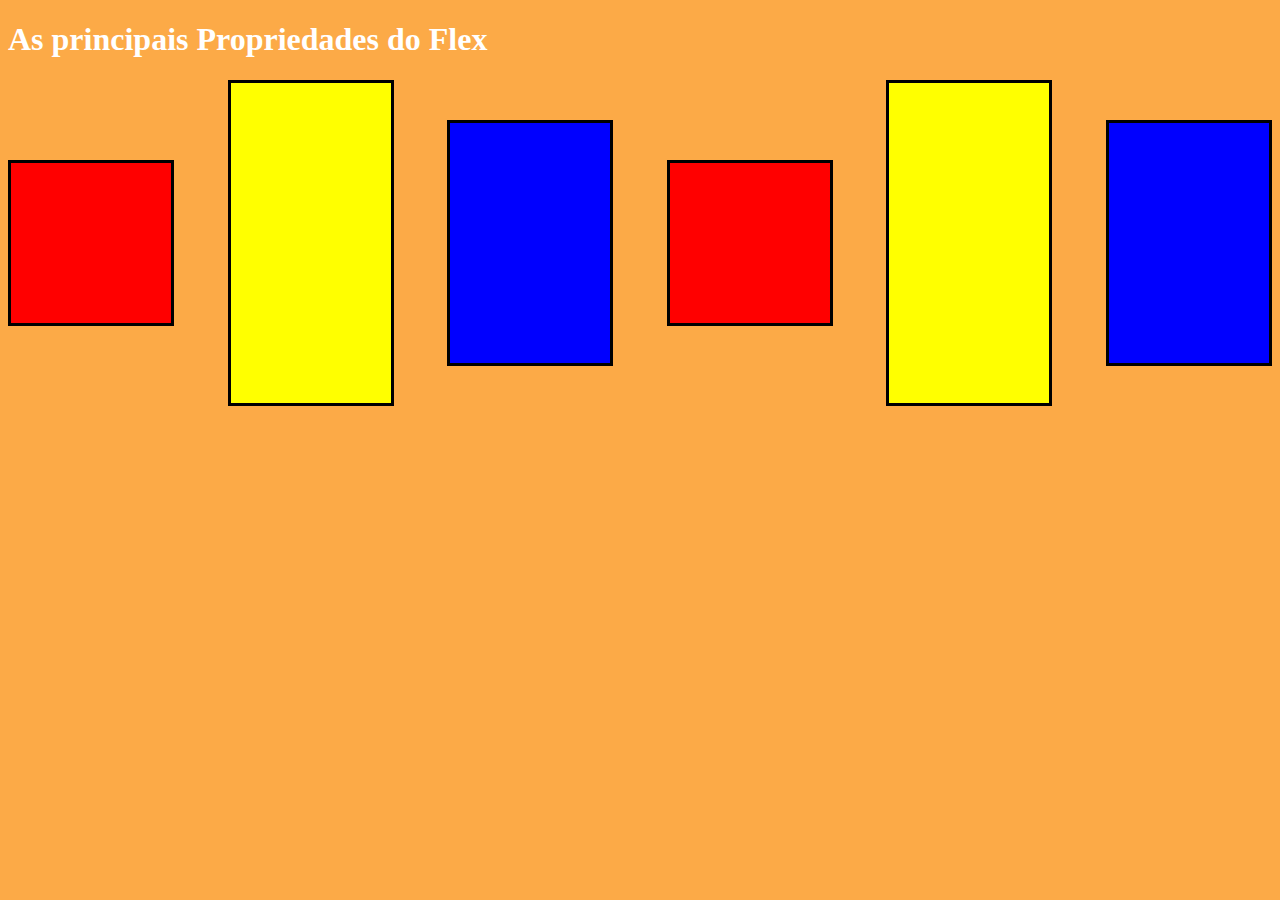
<file: 01-flexbox/index.html>
<!DOCTYPE html>
<html lang="pt-br">
<head>
    <meta charset="UTF-8">
    <meta name="viewport" content="width=device-width, initial-scale=1.0">
    <title>As principais Propriedades do Flex</title>
    <link rel="stylesheet" href="style.css">
</head>
<body>
    <main>
        <h1>As principais Propriedades do Flex</h1>

        <div class="flex-container">
            <div class="box red flex-item"></div>
            <div class="box yellow flex-item"></div>
            <div class="box blue flex-item"></div>
            <div class="box red flex-item" ></div>
            <div class="box yellow flex-item"></div>
            <div class="box blue flex-item"></div>
        </div>
    </main>
    
</body>
</html>
</file>
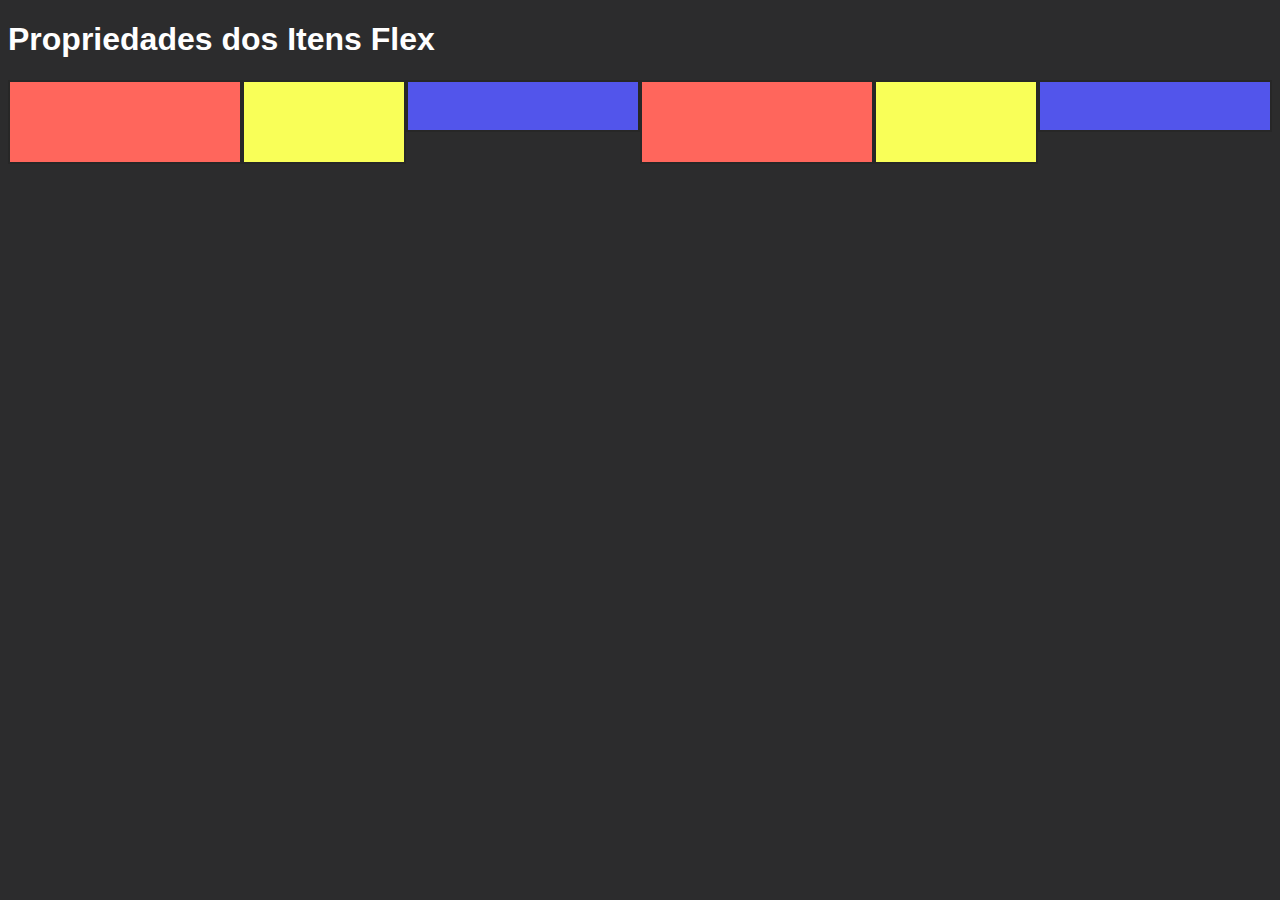
<file: 03-flex-items/index.html>
<!DOCTYPE html>
<html lang="en">

<head>
  <meta charset="UTF-8">
  <meta name="viewport" content="width=device-width, initial-scale=1.0">
  <title>Propriedades dos Itens Flex</title>
  <link rel="stylesheet" href="style.css">
</head>

<body>
  <main>
    <h1>Propriedades dos Itens Flex</h1>

    <div class="flex-container">
      <div class="box red flex-item"></div>
      <div class="box yellow flex-item"></div>
      <div class="box blue flex-item"></div>
      <div class="box red flex-item"></div>
      <div class="box yellow flex-item"></div>
      <div class="box blue flex-item"></div>
    </div>
  </main>
</body>

</html>
</file>
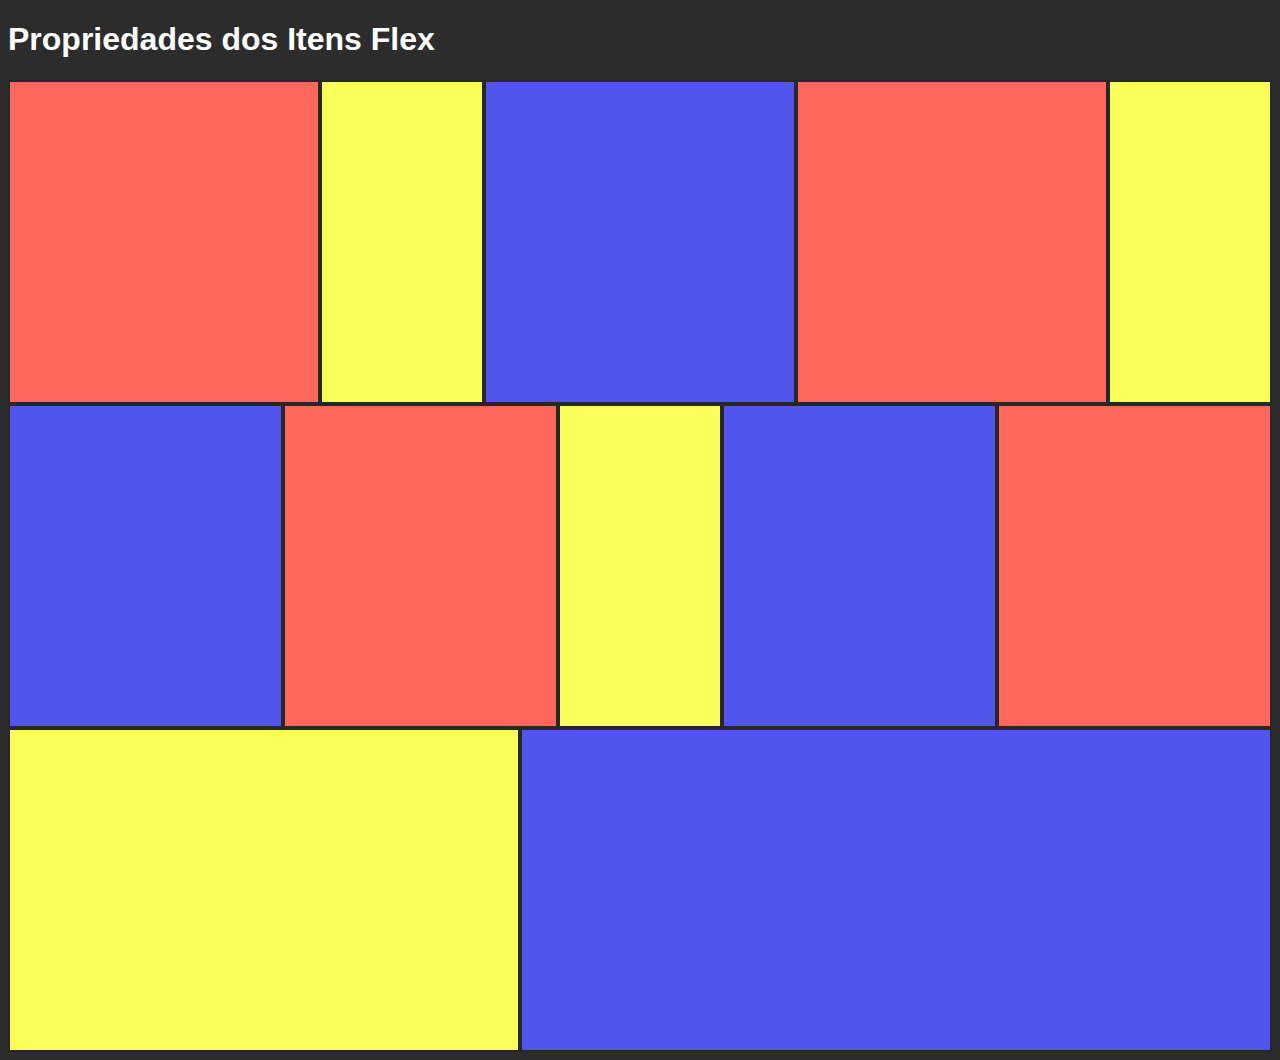
<file: 04-flex-wrap/index.html>
<!DOCTYPE html>
<html lang="en">

<head>
  <meta charset="UTF-8">
  <meta name="viewport" content="width=device-width, initial-scale=1.0">
  <title>Propriedades dos Itens Flex</title>
  <link rel="stylesheet" href="style.css">
</head>

<body>
  <main>
    <h1>Propriedades dos Itens Flex</h1>

    <div class="flex-container">
      <div class="box red flex-item"></div>
      <div class="box yellow flex-item"></div>
      <div class="box blue flex-item"></div>
      <div class="box red flex-item"></div>
      <div class="box yellow flex-item"></div>
      <div class="box blue flex-item"></div>
      <div class="box red flex-item"></div>
      <div class="box yellow flex-item"></div>
      <div class="box blue flex-item"></div>
      <div class="box red flex-item"></div>
      <div class="box yellow flex-item"></div>
      <div class="box blue flex-item"></div>
    </div>
  </main>
</body>

</html>
</file>
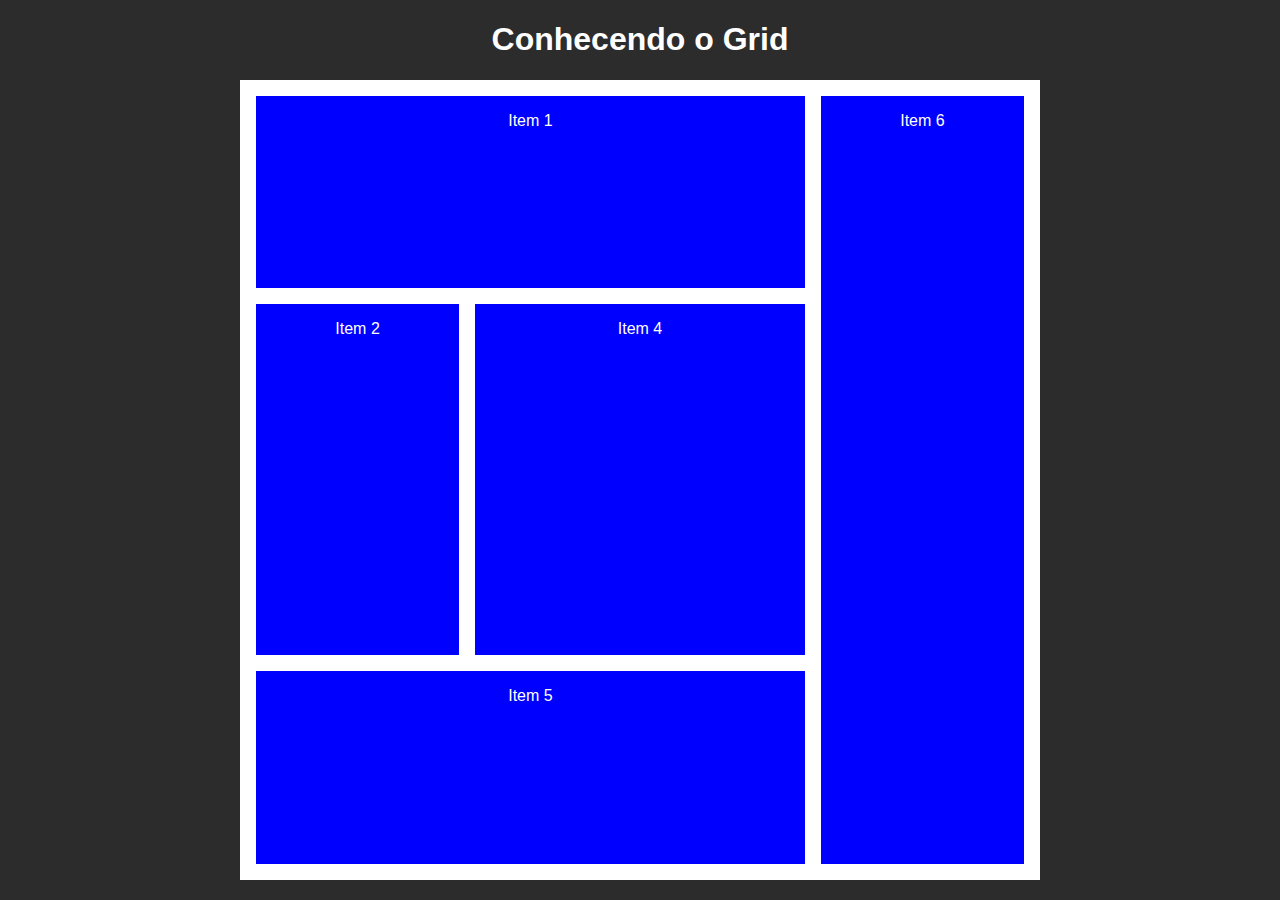
<file: 05-grid/index.html>
<!DOCTYPE html>
<html lang="en">

<head>
  <meta charset="UTF-8">
  <meta name="viewport" content="width=device-width, initial-scale=1.0">
  <title>Conhecendo o Grid</title>
  <link rel="stylesheet" href="style.css">
</head>

<body>
  <h1>Conhecendo o Grid</h1>

  <div class="grid-container">
    <div class="item item1">Item 1</div>
    <div class="item item2">Item 2</div>
    <div class="item item3">Item 3</div>
    <div class="item item4">Item 4</div>
    <div class="item item5">Item 5</div>
    <div class="item item6">Item 6</div>
  </div>
</body>

</html>
</file>
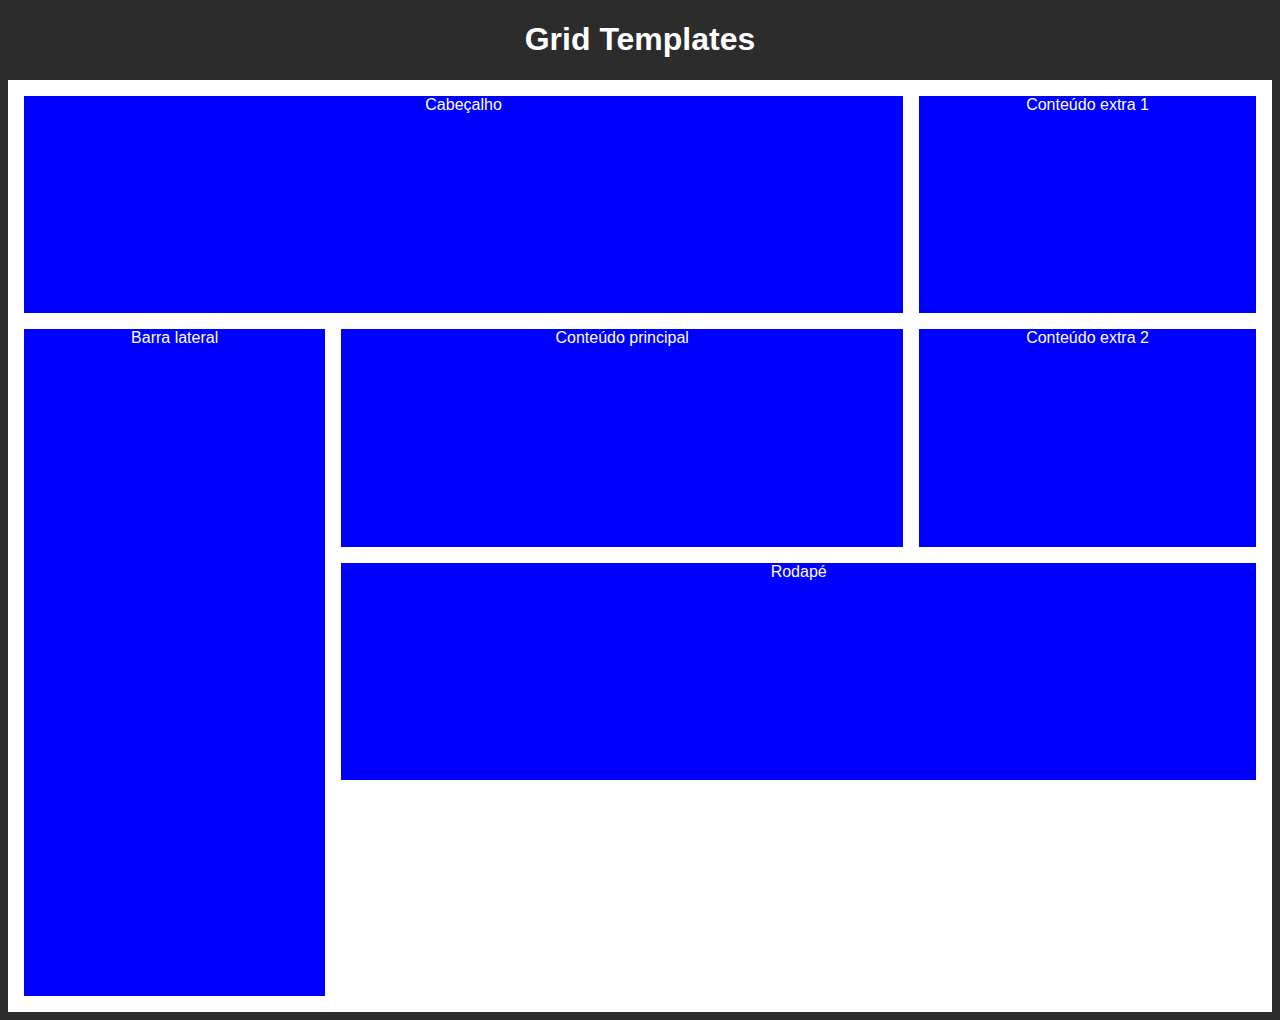
<file: 06-grid-templete/index.html>
<!DOCTYPE html>
<html lang="pt-br">

<head>
  <meta charset="UTF-8">
  <meta name="viewport" content="width=device-width, initial-scale=1.0">
  <title>Grid Templates</title>
  <link rel="stylesheet" href="style.css">
</head>

<body>
  <h1>Grid Templates</h1>

  <div class="grid-container">
    <div class="grid-item header">Cabeçalho</div>
    <div class="grid-item sidebar">Barra lateral</div>
    <div class="grid-item main">Conteúdo principal</div>
    <div class="grid-item extra">Conteúdo extra 1</div>
    <div class="grid-item extra">Conteúdo extra 2</div>
    <div class="grid-item footer">Rodapé</div>
  </div>


  
</body>

</html>
</file>
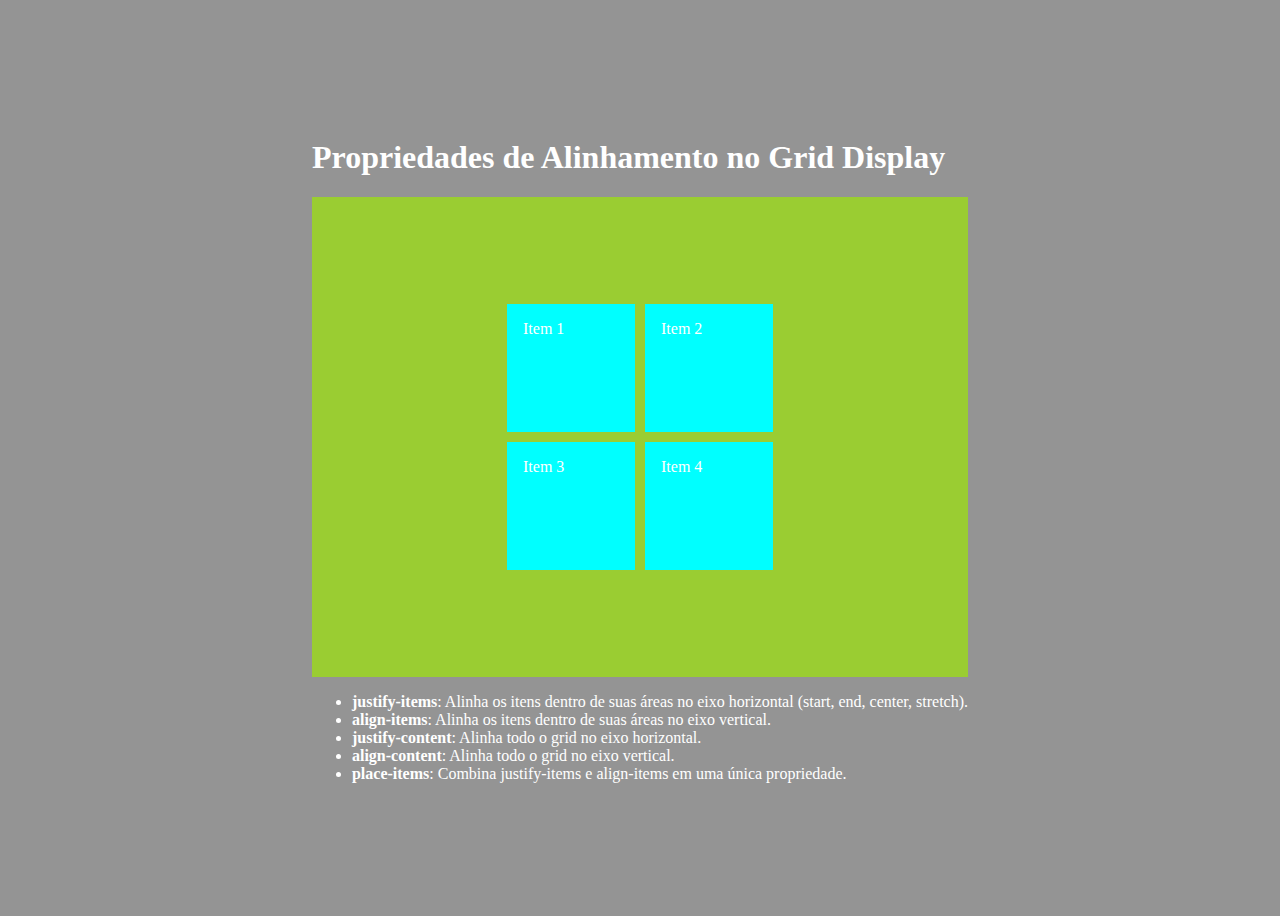
<file: 07-alinhamento-no-grid/index.html>
<!DOCTYPE html>
<html lang="pt-br">

<head>
  <meta charset="UTF-8">
  <meta name="viewport" content="width=device-width, initial-scale=1.0">
  <title>Alinhamneto no Grid</title>
  <link rel="stylesheet" href="style.css">
</head>

<body>
  <h1>Propriedades de Alinhamento no Grid Display</h1>

  <section class="grid-container">
    <div class="grid-item">Item 1</div>
    <div class="grid-item">Item 2</div>
    <div class="grid-item">Item 3</div>
    <div class="grid-item">Item 4</div>
  </section>

  <section>
    <ul>
      <li><strong>justify-items</strong>: Alinha os itens dentro de suas áreas no eixo horizontal (start, end, center,
        stretch).</li>
      <li><strong>align-items</strong>: Alinha os itens dentro de suas áreas no eixo vertical.</li>
      <li><strong>justify-content</strong>: Alinha todo o grid no eixo horizontal.</li>
      <li><strong>align-content</strong>: Alinha todo o grid no eixo vertical.</li>
      <li><strong>place-items</strong>: Combina justify-items e align-items em uma única propriedade.</li>
    </ul>
  </section>
</body>

</html>
</file>
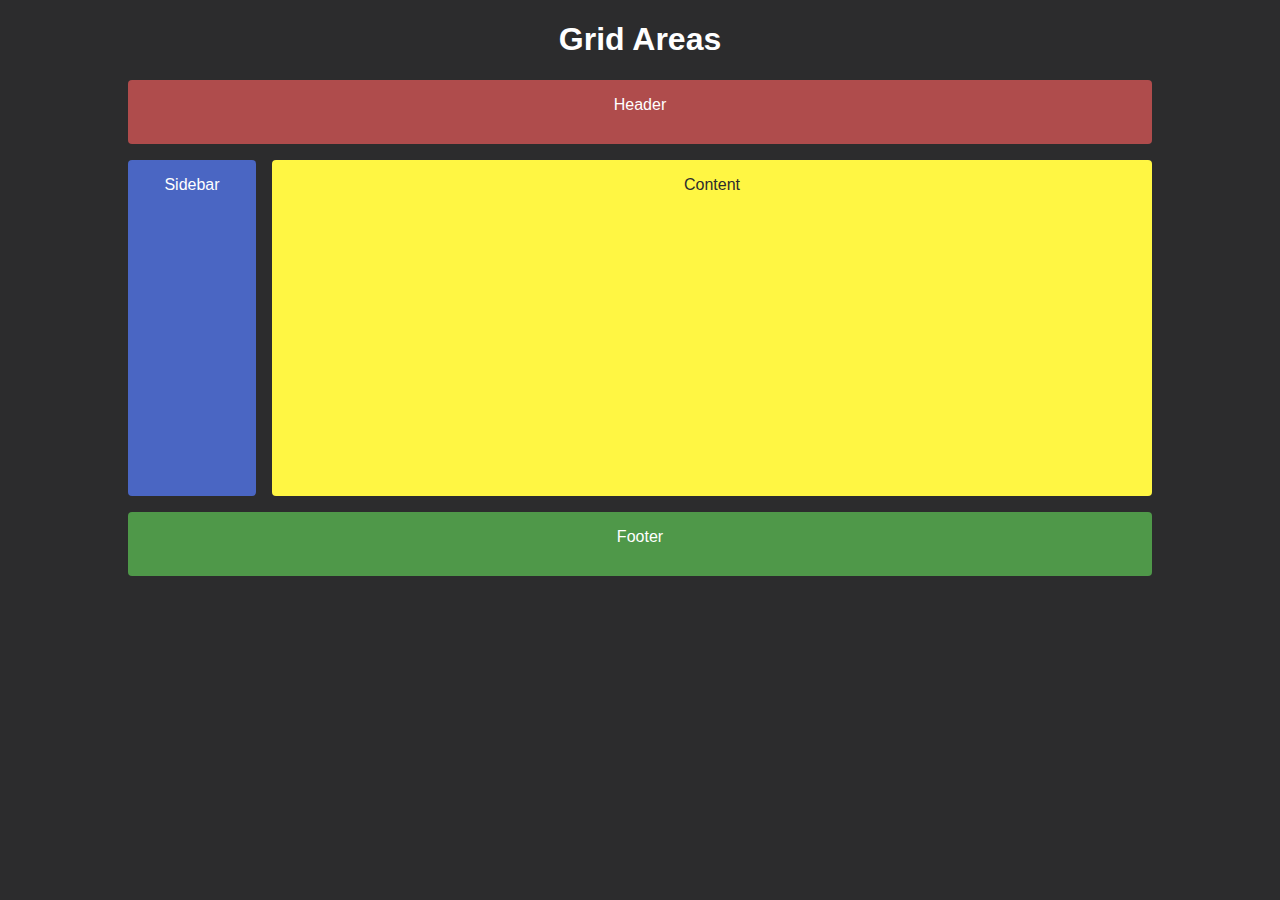
<file: 08-grid-areas/index.html>
<!DOCTYPE html>
<html lang="pt-br">

<head>
  <meta charset="UTF-8">
  <meta name="viewport" content="width=device-width, initial-scale=1.0">
  <title>Grid Areas</title>
  <link rel="stylesheet" href="style.css">
</head>

<body>
  <h1>Grid Areas</h1>

  <section class="grid-container">
    <div class="item header">Header</div>
    <div class="item sidebar">Sidebar</div>
    <div class="item content">Content</div>
    <div class="item footer">Footer</div>
  </section>
</body>

</html>
</file>
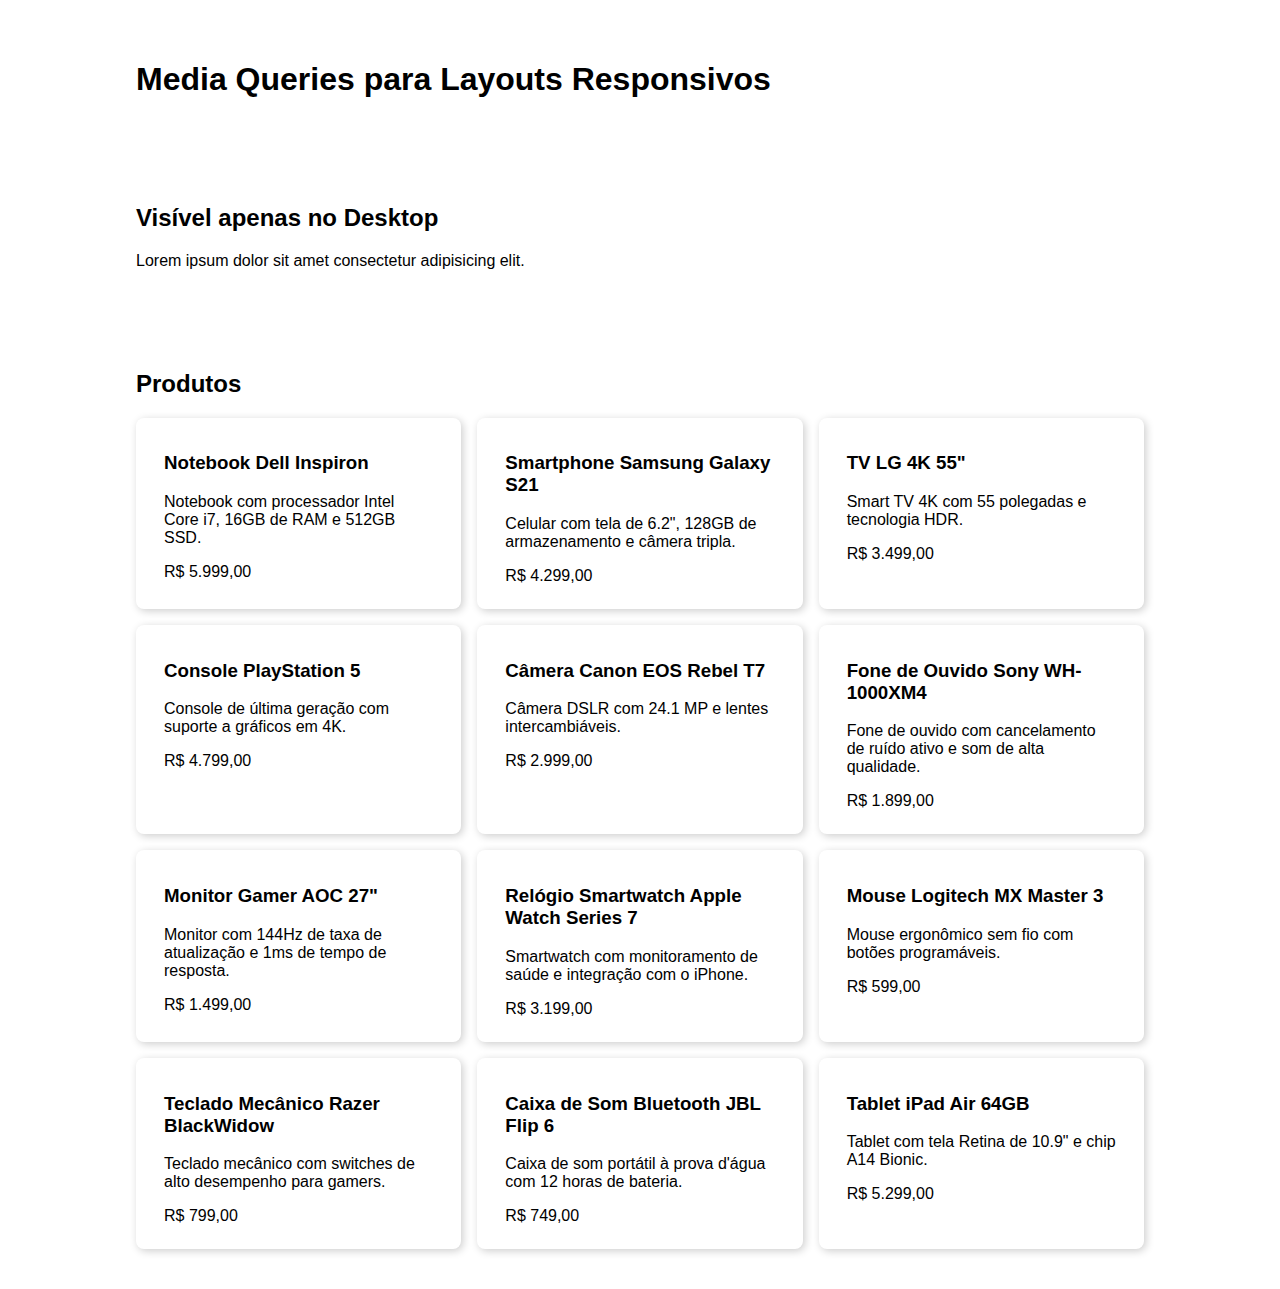
<file: 09-media-queries/index.html>
<!DOCTYPE html>
<html lang="en">

<head>
  <meta charset="UTF-8">
  <meta name="viewport" content="width=device-width, initial-scale=1.0">
  <title>Media Queries para Layouts Responsivos</title>
  <link rel="stylesheet" href="style.css">
</head>

<body>
  <header>
    <h1>Media Queries para Layouts Responsivos</h1>
  </header>

  <section class="desktop-only">
    <h2>Visível apenas no Desktop</h2>
    <p>Lorem ipsum dolor sit amet consectetur adipisicing elit.</p>
  </section>

  <section class="mobile-only">
    <h2>Visível apenas no Mobile</h2>
    <p>Tenetur beatae amet deleniti odio illo molestiae magnam alias ducimus fugiat!</p>
  </section>

  <section>
    <h2>Produtos</h2>

    <div class="products">

      <div class="product">
        <h3>Notebook Dell Inspiron</h3>
        <p>Notebook com processador Intel Core i7, 16GB de RAM e 512GB SSD.</p>
        <div>R$ 5.999,00</div>
      </div>

      <div class="product">
        <h3>Smartphone Samsung Galaxy S21</h3>
        <p>Celular com tela de 6.2", 128GB de armazenamento e câmera tripla.</p>
        <div>R$ 4.299,00</div>
      </div>

      <div class="product">
        <h3>TV LG 4K 55"</h3>
        <p>Smart TV 4K com 55 polegadas e tecnologia HDR.</p>
        <div>R$ 3.499,00</div>
      </div>

      <div class="product">
        <h3>Console PlayStation 5</h3>
        <p>Console de última geração com suporte a gráficos em 4K.</p>
        <div>R$ 4.799,00</div>
      </div>

      <div class="product">
        <h3>Câmera Canon EOS Rebel T7</h3>
        <p>Câmera DSLR com 24.1 MP e lentes intercambiáveis.</p>
        <div>R$ 2.999,00</div>
      </div>

      <div class="product">
        <h3>Fone de Ouvido Sony WH-1000XM4</h3>
        <p>Fone de ouvido com cancelamento de ruído ativo e som de alta qualidade.</p>
        <div>R$ 1.899,00</div>
      </div>

      <div class="product">
        <h3>Monitor Gamer AOC 27"</h3>
        <p>Monitor com 144Hz de taxa de atualização e 1ms de tempo de resposta.</p>
        <div>R$ 1.499,00</div>
      </div>

      <div class="product">
        <h3>Relógio Smartwatch Apple Watch Series 7</h3>
        <p>Smartwatch com monitoramento de saúde e integração com o iPhone.</p>
        <div>R$ 3.199,00</div>
      </div>

      <div class="product">
        <h3>Mouse Logitech MX Master 3</h3>
        <p>Mouse ergonômico sem fio com botões programáveis.</p>
        <div>R$ 599,00</div>
      </div>

      <div class="product">
        <h3>Teclado Mecânico Razer BlackWidow</h3>
        <p>Teclado mecânico com switches de alto desempenho para gamers.</p>
        <div>R$ 799,00</div>
      </div>

      <div class="product">
        <h3>Caixa de Som Bluetooth JBL Flip 6</h3>
        <p>Caixa de som portátil à prova d'água com 12 horas de bateria.</p>
        <div>R$ 749,00</div>
      </div>
   
      <div class="product">
        <h3>Tablet iPad Air 64GB</h3>
        <p>Tablet com tela Retina de 10.9" e chip A14 Bionic.</p>
        <div>R$ 5.299,00</div>
      </div>

    </div>
  </section>

</body>

</html>
</file>
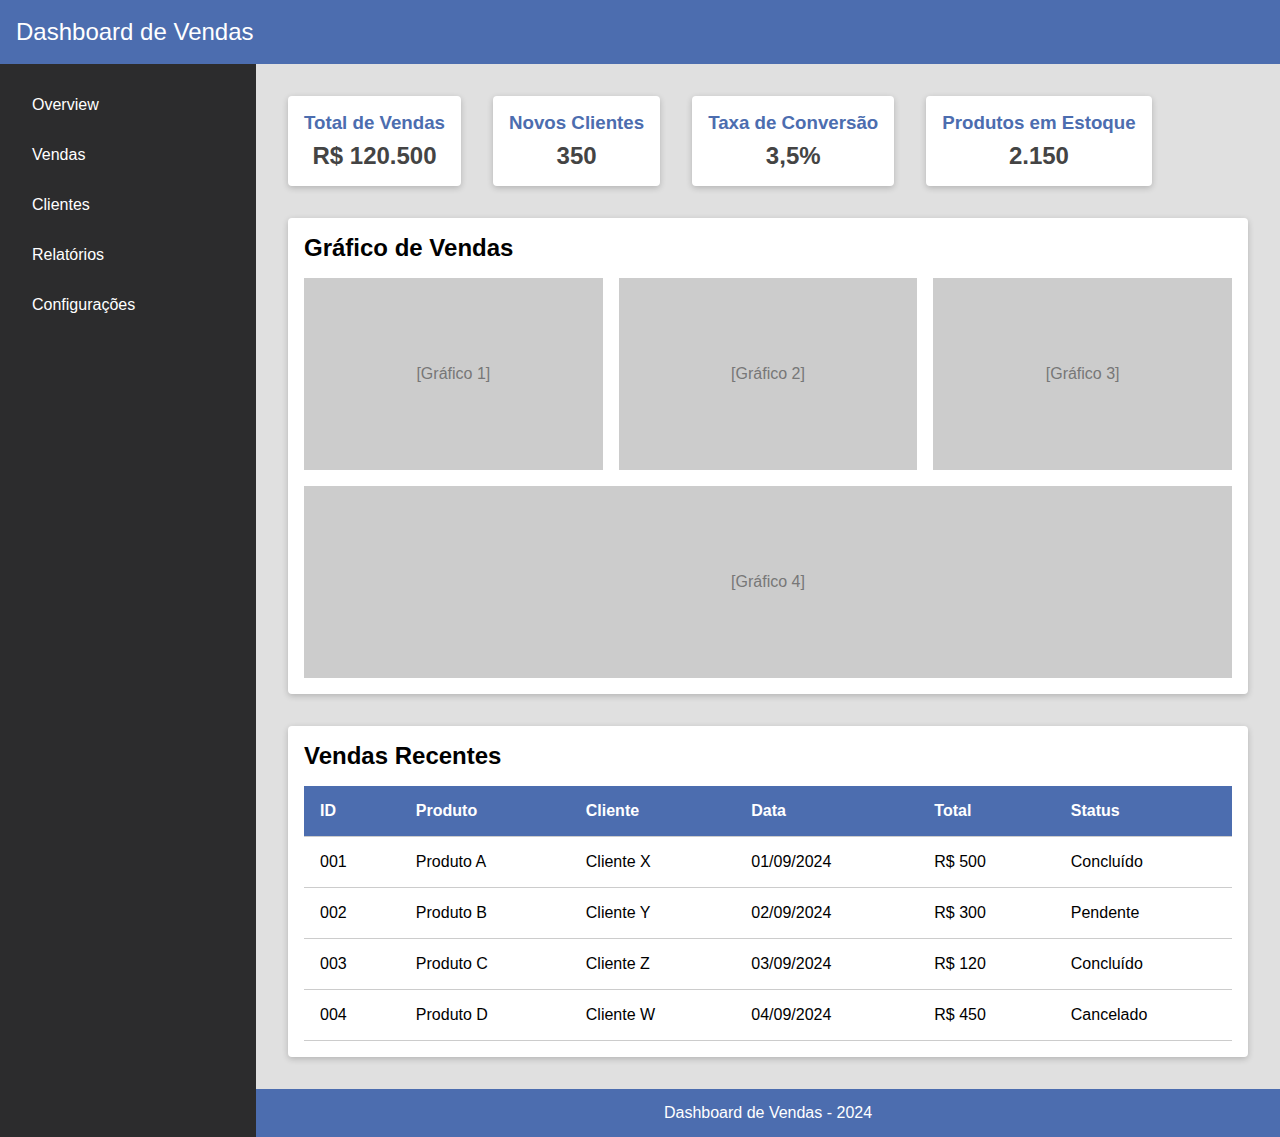
<file: ex04/index.html>
<!DOCTYPE html>
<html lang="pt-BR">
<head>
  <meta charset="UTF-8">
  <meta name="viewport" content="width=device-width, initial-scale=1.0">
  <title>Dashboard</title>
  <link rel="stylesheet" href="style.css">
</head>

<body>

  <header>
    Dashboard de Vendas
  </header>

  <nav class="sidebar">
    <ul>
      <li><a href="#">Overview</a></li>
      <li><a href="#">Vendas</a></li>
      <li><a href="#">Clientes</a></li>
      <li><a href="#">Relatórios</a></li>
      <li><a href="#">Configurações</a></li>
    </ul>
  </nav>

  <main class="content">
    <section class="stats-section">
      <div class="card">
        <h3>Total de Vendas</h3>
        <p>R$ 120.500</p>
      </div>
      <div class="card">
        <h3>Novos Clientes</h3>
        <p>350</p>
      </div>
      <div class="card">
        <h3>Taxa de Conversão</h3>
        <p>3,5%</p>
      </div>
      <div class="card">
        <h3>Produtos em Estoque</h3>
        <p>2.150</p>
      </div>
    </section>

    <section class="chart-section">
      <h2>Gráfico de Vendas</h2>
      <div class="charts">
        <div id="chart1" class="chart-placeholder">[Gráfico 1]</div>
        <div id="chart2" class="chart-placeholder">[Gráfico 2]</div>
        <div id="chart3" class="chart-placeholder">[Gráfico 3]</div>
        <div id="chart4" class="chart-placeholder">[Gráfico 4]</div>
      </div>
    </section>

    <section class="table-section">
      <h2>Vendas Recentes</h2>
      <table>
        <thead>
          <tr>
            <th>ID</th>
            <th>Produto</th>
            <th>Cliente</th>
            <th>Data</th>
            <th>Total</th>
            <th>Status</th>
          </tr>
        </thead>
        <tbody>
          <tr>
            <td>001</td>
            <td>Produto A</td>
            <td>Cliente X</td>
            <td>01/09/2024</td>
            <td>R$ 500</td>
            <td>Concluído</td>
          </tr>
          <tr>
            <td>002</td>
            <td>Produto B</td>
            <td>Cliente Y</td>
            <td>02/09/2024</td>
            <td>R$ 300</td>
            <td>Pendente</td>
          </tr>
          <tr>
            <td>003</td>
            <td>Produto C</td>
            <td>Cliente Z</td>
            <td>03/09/2024</td>
            <td>R$ 120</td>
            <td>Concluído</td>
          </tr>
          <tr>
            <td>004</td>
            <td>Produto D</td>
            <td>Cliente W</td>
            <td>04/09/2024</td>
            <td>R$ 450</td>
            <td>Cancelado</td>
          </tr>
        </tbody>
      </table>
    </section>
  </main>

  <footer>
    <p>Dashboard de Vendas - 2024</p>
  </footer>

</body>

</html>
</file>
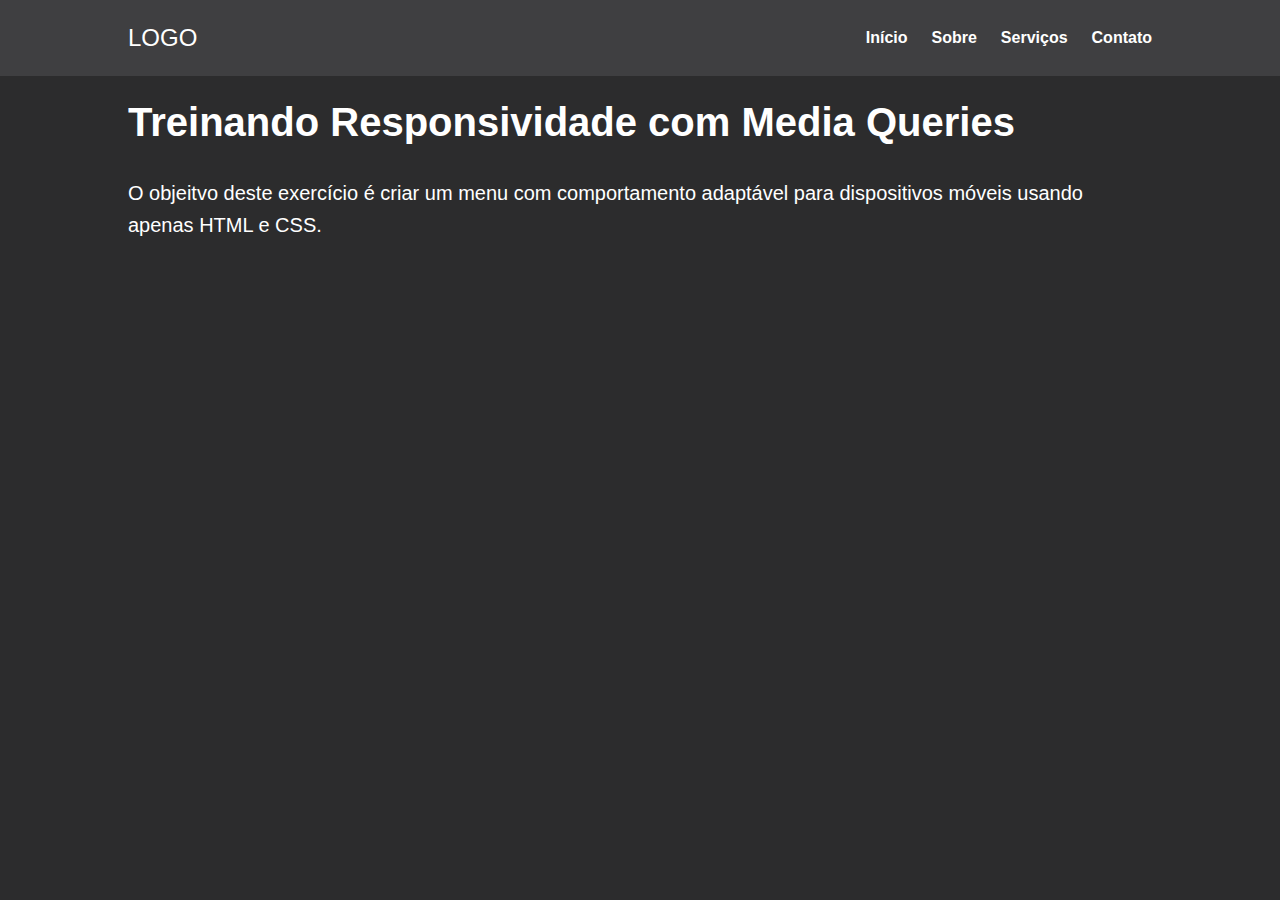
<file: ex05/index.html>
<!DOCTYPE html>
<html lang="pt-BR">

<head>
  <meta charset="UTF-8">
  <meta name="viewport" content="width=device-width, initial-scale=1.0">
  <title>Menu Responsivo</title>
  <link rel="stylesheet" href="style.css">
</head>

<body>
  <header>
    <nav class="navbar">
      <div class="logo">LOGO</div>
      <ul class="menu">
        <li><a href="#">Início</a></li>
        <li><a href="#">Sobre</a></li>
        <li><a href="#">Serviços</a></li>
        <li><a href="#">Contato</a></li>
      </ul>
    </nav>
  </header>

  <main>
    <section>
      <h1>Treinando Responsividade com Media Queries</h1>
      <p>
        O objeitvo deste exercício é criar um menu com comportamento adaptável para dispositivos
        móveis usando apenas HTML e CSS.
      </p>
    </section>
  </main>
</body>

</html>
</file>
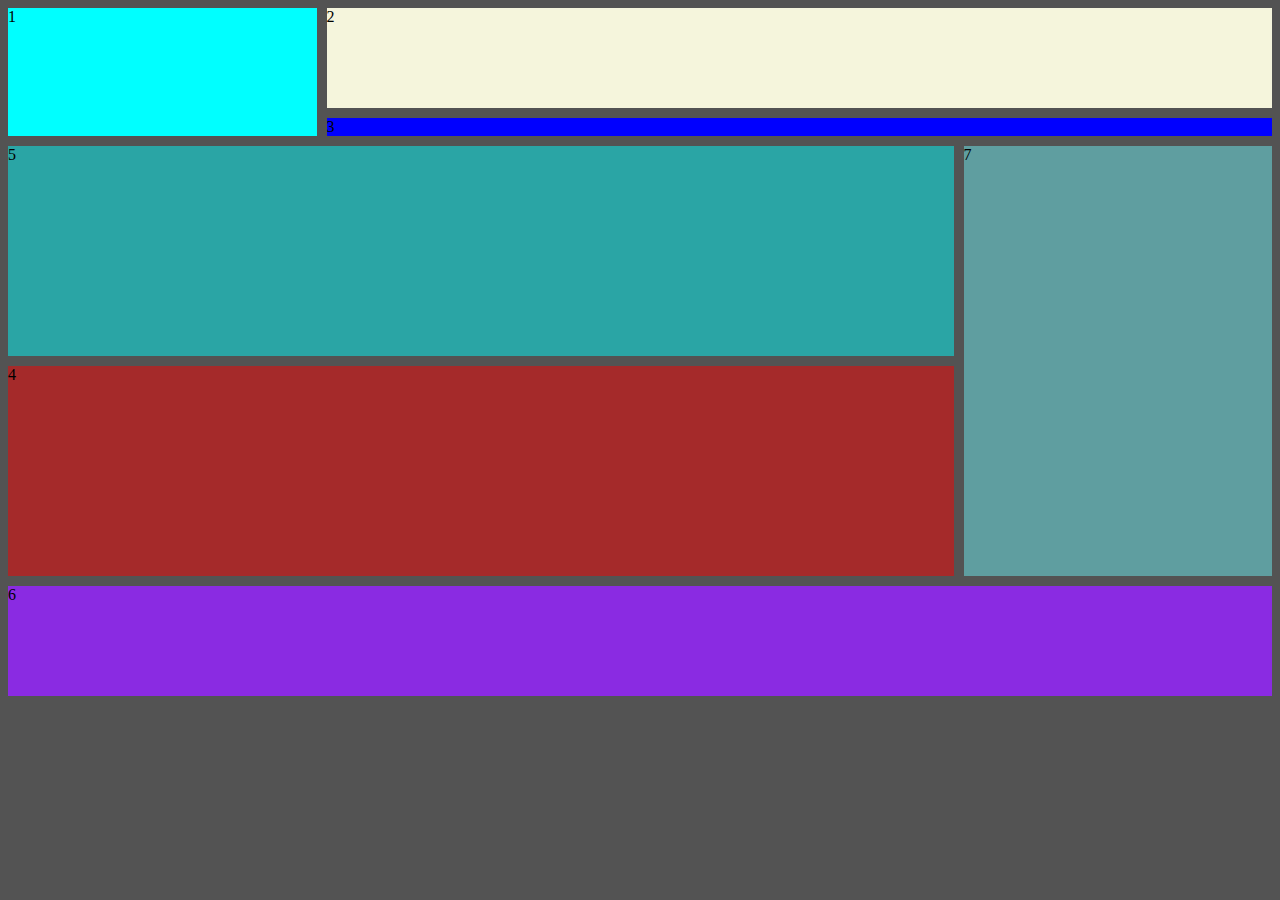
<file: testes/index.html>
<!DOCTYPE html>
<html lang="pt-br">
<head>
    <meta charset="UTF-8">
    <meta name="viewport" content="width=device-width, initial-scale=1.0">
    <title>teste</title>
    <link rel="stylesheet" href="style.css">
</head>
<body>
    <div class="pai">
        <div class="filhos1">1</div>
        <div class="filhos2">2</div>
        <div class="filhos3">3</div>
        <div class="filhos4">4</div>
        <div class="filhos5">5</div>
        <div class="filhos6">6</div>
        <div class="filhos7">7</div>
    </div>
</body>
</html>
</file>
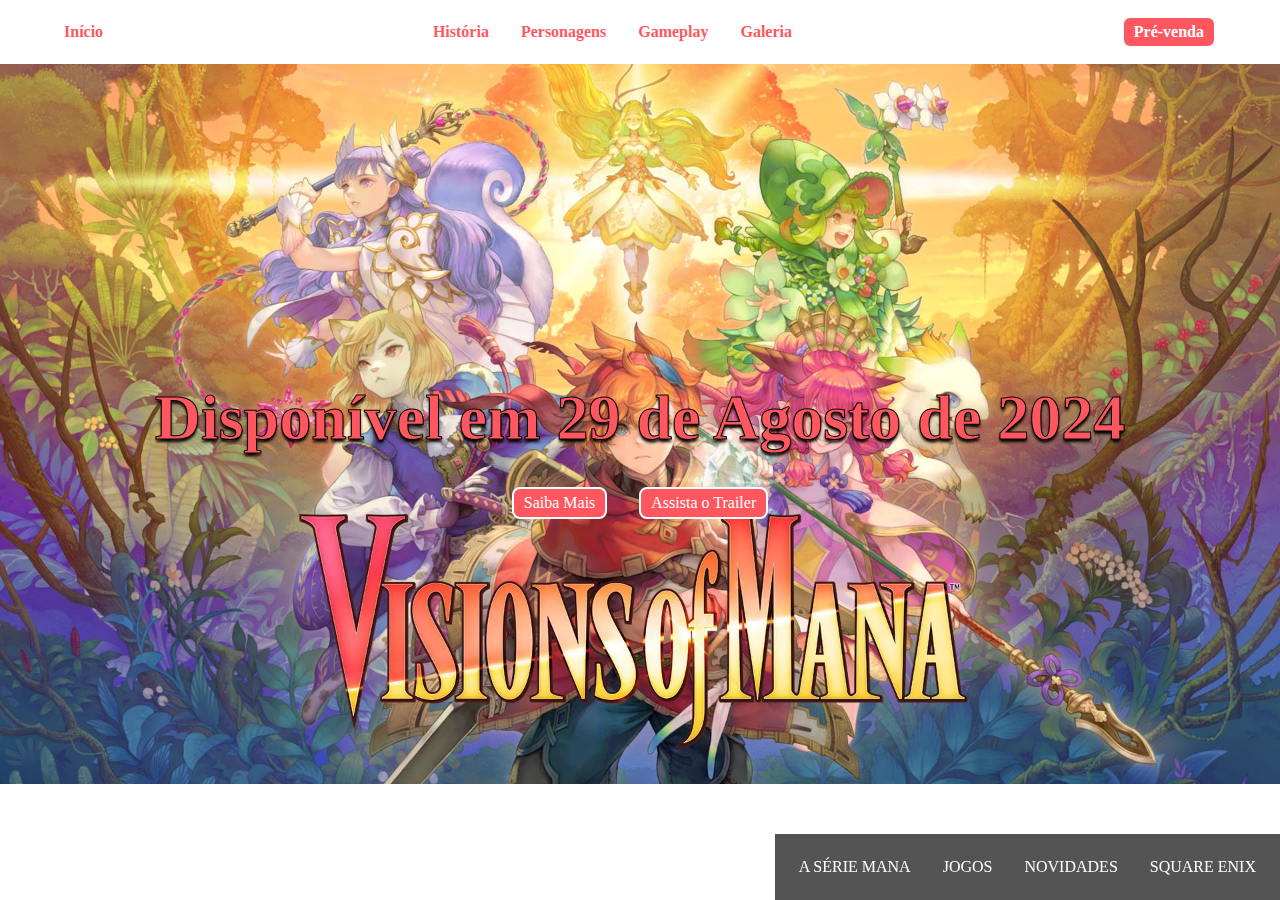
<file: ex01/ex01.html>
<!DOCTYPE html>
<html lang="pt-br">
<head>
  <meta charset="UTF-8">
  <meta name="viewport" content="width=device-width, initial-scale=1.0">
  <title>Visions of Mana</title>
  <link rel="stylesheet" href="ex01.css">
</head>

<body>
  <header>
    <a href="#">Início</a>

    <nav>
      <a href="#">História</a>
      <a href="#">Personagens</a>
      <a href="#">Gameplay</a>
      <a href="#">Galeria</a>
    </nav>
    
    <div class="call-to-action">
      <a href="#">Pré-venda</a>
    </div>
  </header>

  <main>
    <h2>Disponível em 29 de Agosto de 2024</h2>
    <div class="call-to-action">
      <a href="#">Saiba Mais</a>
      <a href="https://www.youtube.com/watch?v=9biJipMQ-9Y" target="_blank">Assista o Trailer</a>
    </div>
  </main>

  <img class="bg-img" src="imagens/image.png" alt="imagem de fundo">


  <footer>
    <nav>
      <a href="#">Square Enix</a>
      <a href="#">Novidades</a>
      <a href="#">Jogos</a>
      <a href="#">A Série Mana</a>
    </nav>
  </footer>
</body>

</html>
</file>
<file: 01-flexbox/style.css>
body{
    background-color: rgb(252, 170, 71);
    color: white;

}

.flex-container{
    display: flex;
    justify-content: space-between;
    align-items: center;


}
.box{
 background-color: blue;
 border: 3px solid black;
 height: 10rem;
 width: 10rem;
}

.box.red{
 background-color: red;

}

.box.yellow{
    background-color: yellow;
    height: 20rem;


}

.box.blue{
    background-color:blue;
    height: 15rem;
}
</file>
<file: 03-flex-items/style.css>
body {
  background-color: #2c2c2d;
  color: #fff;
  font-family: sans-serif;
}

.flex-container {
  display: flex;

  /* as propriedades são baseadas na direção, ao mudar a direção o comportamento também muda */
  /* flex-direction: column; */
  /* height: 32rem; */
}

.flex-item {
  width: 10rem;
  /* flex-grow flex-shrink flex-basis */
}

.box.red {
    flex-grow: 1; /* qualquer valor aqui faz com que a caixa cresça o máximo da tela que puder*/

    flex-shrink: 0; /* define um tamanho que nao encolhe que nao diminui, o normal é 1*/


    flex-basis: 1; /* defineum tamanho basico na caixa*/

    flex: 1 0 1; /* podemos usar apenas o attchament de flex. o primeiro é o glow, segundo é sherink e tercerio é o basis*/

    /* crescimento, encolhimento e tamanho base*/
}

.box.yellow {
  flex-grow: 0; /* valor padrão */
  flex-shrink: 1; /* valor padrão */
}

.box.blue {
  flex: 1 0 10rem;
}

/* Estilos auxiliares */

.box {
  background-color: #4547c7;
  border: 2px solid #272727;
}

.box.red {
  background-color: #ff665c;
}

.box.yellow {
  background-color: #f9ff58;
  height: 5rem;
}

.box.blue {
  background-color: #5255eb;
  height: 3rem;
}
</file>
<file: 04-flex-wrap/style.css>
body {
  background-color: #2c2c2d;
  color: #fff;
  font-family: sans-serif;
}

.flex-container {
  display: flex;
  flex-wrap: wrap;
}

.flex-item {
  flex-grow: 1;
  flex-shrink: 1;
  flex-basis: 15rem;
}

.box.yellow {
    flex: 1 0;

}



/* Estilos auxiliares */

.box {
  background-color: #4547c7;
  border: 2px solid #272727;
  min-height: 10rem;
  min-width: 10rem;
}

.box.red {
  background-color: #ff665c;
}

.box.yellow {
  background-color: #f9ff58;
  height: 20rem;
}

.box.blue {
  background-color: #5255eb;
  height: 20rem;
}
</file>
<file: 05-grid/style.css>
body {
  background-color: #2c2c2d;
  color: #fff;
  font-family: sans-serif;
  text-align: center;
}

.grid-container {
  background-color: #fff;
  height: 48rem;
  width: 48rem;
  margin: 0 auto;
  padding: 1rem;

  /* ativa o grid display */
  display: grid;
  gap: 1rem;
}


.item{
    background-color: blue;
    padding: 1rem;
}

.item1{
    grid-column: 1 / 4;
    grid-row: 1 ;
}
.item2{
    grid-column: 1;
    grid-row: 2 / 4;

}

.item3{
    grid-column: 2 / 4;
    grid-row: 2;
}

.item4{
    grid-column: 2 / 4;
    grid-row: 2 / 4;
}

.item5{
    grid-column: 1 / 4;
    grid-row: 4 ;
}

.item6{
    grid-column: 4;
    grid-row: 1 / 5;
}
</file>
<file: 06-grid-templete/style.css>
body {
  background-color: #2c2c2d;
  color: #fff;
  font-family: sans-serif;
  text-align: center;
}

 .grid-container{
    background-color: white;
    min-height: 100vh; 
    padding: 1rem;
    display: grid;
    gap: 1rem;
    

 }

 .grid-item{
    background-color: blue;
 }


 .header{
    grid-column: 1 / 4;
    grid-row: 1;

 }


 .sidebar{
    grid-column: 1;
    grid-row: 2 / 5
 }

 .main{
    grid-column: 2 / 4;
    grid-row: 2;
 }

 .footer{
    grid-column: span 3;
    grid-row: 3;
 }
</file>
<file: 07-alinhamento-no-grid/style.css>
body{
    background-color: rgb(148, 148, 148);
    color: white;
    display: grid;
    place-content: center;/* Ele substitui os dois de baixo*/
    justify-content: center;
    align-content: center;
    min-height: 100vh;

}

.grid-container{
    background-color: yellowgreen;
    padding: 1rem;
    height: 28rem;

    display: grid;
    gap: 10px;
    grid-template-columns: 8rem 8rem;
    grid-template-rows: 8rem 8rem;
    
    place-content: center;
}

.grid-item{
    background-color: aqua;
    padding: 1rem;
}
</file>
<file: 08-grid-areas/style.css>
body {
  background-color: #2c2c2d;
  color: #fff;
  font-family: Arial, sans-serif;
  text-align: center;
}

.grid-container {
  margin: 0 auto;
  min-height: 36rem;
  width: 64rem;

  display: grid;
  gap: 1rem;

  grid-template-rows: 4rem 10rem 10rem 4rem;
   
  grid-template-columns: 8rem 1fr 1fr 1fr;

  grid-template-areas:
    "cabecalho cabecalho cabecalho cabecalho"
    "sidebar   conteudo  conteudo  conteudo"
    "sidebar   conteudo  conteudo  conteudo"
    "rodape    rodape    rodape    rodape";
}

.item {
  border-radius: .25rem;
  padding: 1rem;
}

.header {
  grid-area: cabecalho;
  background-color: #af4c4c;
}

.sidebar {
  grid-area: sidebar;
  background-color: #4a66c3;
}

.content {
  grid-area: conteudo;
  background-color: #fff643;
  color: #2c2c2d;
}

.footer {
  grid-area: rodape;
  background-color: #4f9849;
}
</file>
<file: 09-media-queries/style.css>
body {
  font-family: Arial, Helvetica, sans-serif;
}

header,
section {
  padding: 0.25rem 2rem;
  text-align: center;
}

.desktop-only {
  display: none;
}

@media screen and (min-width: 769px) {
  header,
  section {
    padding: 2rem 8rem;
    text-align: left;
  }
  
  .mobile-only {
    display: none;
  }

  .desktop-only {
    display: block;
  }
}

/* Estilos Mobile */

.products {
  display: grid;
  gap: 1rem;
}

.product {
  background-color: #fff;
  box-shadow: 2px 2px 8px rgba(0, 0, 0, 0.2);
  color: #000;
  border-radius: 8px;
  padding: 1rem 1.75rem 1.5rem;
}

section {
  margin-top: 4rem;
}

/* Estilos Tablet */

@media screen and (min-width: 40rem) {
  .products {
    grid-template-columns: 1fr 1fr;
  }

  section {
    margin-top: 0;
  }
}

/* Estilos Desktop */

@media screen and (min-width: 1080px) {
  .products {
    grid-template-columns: 1fr 1fr 1fr;
  }
}

/* Estilos Desktop Full HD */

@media screen and (min-width: 1600px) {
  .products {
    grid-template-columns: 1fr 1fr 1fr 1fr;
  }
}

/* preferencias de cor*/

@media screen and (prefers-color-scheme: dark){

  body{
    background-color: #1c1a1d;
    color: #fff; 
  }

}
</file>
<file: ex04/style.css>
* {
  box-sizing: border-box;
  margin: 0;
  padding: 0;
}

:root {
  --color-primary: #4c6daf;
  --color-light: #e0e0e0;
  --color-white: #ffffff;
  --color-dark: #2c2c2d;
  --color-dark-hover: #404042;
  --color-grey-700: #444444;
  --color-grey-500: #777777;
  --color-grey-300: #cccccc;
  --border-radius-sm: 0.25rem;
  --box-shadow-sm: 0 2px 6px rgba(0, 0, 0, 0.2);
  --padding-sm: 1rem;
}

body {
  background-color: var(--color-light);
  font-family: Arial, Helvetica, sans-serif;
  min-height: 100vh;

  display: grid;
  grid-template-columns: 16rem 1fr;
  grid-template-rows: 4rem 1fr  3rem;
  grid-template-areas: 
    "header  header"
    "sidebar content"
    "sidebar footer";
}

header {
  grid-area: header;

  background-color: var(--color-primary);
  color: var(--color-white);
  font-size: 1.5rem;
  padding: 0 1rem;
  display: grid;
  align-content: center;
}

.sidebar {
  grid-area: sidebar;

  background-color: var(--color-dark);
  padding: 1rem 0;
}

.sidebar ul {
  list-style: none;
}

.sidebar a {
  color: var(--color-white);
  display: block;
  padding: 1rem 2rem;
  text-decoration: none;
}

.sidebar a:hover {
  background-color: var(--color-dark-hover);
}

.content {
  grid-area: content;

  display: grid;
  align-content: start;
  gap: 2rem;
  padding: 2rem;
}

.stats-section {
  display: grid;
  align-items: start;
  justify-items: start;
  grid-template-columns: repeat(4, max-content);
  gap: 2rem;
}

.card,
.chart-section,
.table-section {
  background-color: var(--color-white);
  border-radius: var(--border-radius-sm);
  box-shadow: var(--box-shadow-sm);
  padding: var(--padding-sm);
}

.card {
  text-align: center;
}

.card h3 {
  margin-bottom: 0.5rem;
  color: var(--color-primary);
}

.card p {
  color: var(--color-grey-700);
  font-size: 1.5rem;
  font-weight: 700;
}

.chart-section h2,
.table-section h2 {
  margin-bottom: 1rem;
} 

.chart-placeholder {
  background-color: var(--color-grey-300);
  color: var(--color-grey-500);
  display: grid;
  height: 12rem;
  place-content: center;
}

.charts {
  display: grid;
  gap: var(--padding-sm);
  grid-template-areas:
    "chart1 chart2 chart3"
    "chart4 chart4 chart4";
}

#chart1 {
  grid-area: chart1;
}

#chart2 {
  grid-area: chart2;
}

#chart3 {
  grid-area: chart3;
}

#chart4 {
  grid-area: chart4;
}

table {
  border-collapse: collapse;
  width: 100%;
}

table th,
table td {
  border-bottom: 1px solid var(--color-grey-300);
  padding: var(--padding-sm);
}

table th {
  background-color: var(--color-primary);
  color: var(--color-white);
  text-align: left;
}

table tr:hover {
  background-color: var(--color-light);
}

footer {
  grid-area: footer;

  background-color: var(--color-primary);
  color: var(--color-white);
  display: grid;
  place-content: center;
}
</file>
<file: ex05/style.css>
* {
  box-sizing: border-box;
  margin: 0;
  padding: 0;
}

body {
  background-color: #2c2c2d;
  color: #fff;
  font-family: Arial, Helvetica, sans-serif;
}

header {
  background-color: #3f3f41;
  padding: 1rem;
}

.navbar {
  display: flex;
  flex-direction: column;
  align-items: start;
  gap: 1rem;
}

.logo {
  font-size: 1.5rem;
}

.menu {
  list-style: none;
  display: flex;
  flex-direction: column;
  gap: 1.5rem;
}

.menu a {
  color: #fff;
  font-weight: 700;
  text-decoration: none;
}

main {
  padding: 1rem;
}

h1 {
  font-size: 1.75rem;
  margin-bottom: 1rem;
}

p {
  line-height: 1.6;
}

@media screen and (min-width: 769px) {
  header,
  main {
    padding: 1.5rem 8rem;
  }

  .navbar {
    flex-direction: row;
    align-items: center;
    justify-content: space-between;
  }

  .menu {
    flex-direction: row;
  }

  h1 {
    font-size: 2.5rem;
    margin-bottom: 2rem;
  }

  p {
    font-size: 1.25rem;
  }
}
</file>
<file: testes/style.css>
body{
    background-color: rgb(83, 83, 83);
}

.pai{
  display: grid;
  gap: 10px;
  grid-template-columns: 1fr 1fr 1fr 1fr; /* 4 colunas */
  grid-template-rows: 100px 1fr 100px 100px 100px 100px 100px; /* 4 linhas */

  grid-template-areas:
    "filhos1 filhos2 filhos2 filhos2"
    "filhos1 filhos3 filhos3 filhos3"
    "filhos5 filhos5 filhos5 filhos7"
    "filhos5 filhos5 filhos5 filhos7"
    "filhos4 filhos4 filhos4 filhos7"
    "filhos4 filhos4 filhos4 filhos7"
    "filhos6 filhos6 filhos6 filhos6"
    "filhos6 filhos6 filhos6 filhos6";
  
}

.filhos1{
    background-color: aqua;
    grid-area: filhos1;

}


.filhos2{
    background-color: beige;
    grid-area: filhos2;
}


.filhos3{
    background-color: blue;
    grid-area: filhos3;
}


.filhos4{
    background-color: brown;
    grid-area: filhos4;
}


.filhos5{
    background-color: rgb(42, 165, 165);
    grid-area: filhos5;
}


.filhos6{
    background-color: blueviolet;
    grid-area: filhos6;
}


.filhos7{
    background-color: cadetblue;
    grid-area: filhos7;
}
</file>
<file: ex01/ex01.css>
*{
    box-sizing: border-box;
    margin: 0;
    padding: 0;
}


:root{

    --branco: white;
    --preto: black;
    --primaria: #ff575f;
    --secundaria: #396a4d;
    --fonte: Arial,helvetica, sans-serif;

}

header{
    display: flex;
    justify-content: space-between;
    padding: 1rem 4rem;
    align-items: center;
    position: sticky;
    width: 100%;
    top: 0;
    z-index: 10;
    background-color: #ffffff77;
    
}

header > nav {
    display: flex;
    justify-content: center;
    align-items: center;
    gap: 2rem;
   
}

header a {
    color: var(--primaria);
    font-weight: 700;
    text-decoration: none;

}

main{
    display: flex;
    flex-direction: column;
    justify-content: center;
    align-items: center;
    min-height: 100vh;
    min-width: 100%;
    position: absolute;
    top: 0;

}

main h2{
    color: var(--primaria);
    font-size: 4rem;
    text-shadow: 0 3px 3px var(--preto);
    -webkit-text-stroke: 1px var(--preto);
    margin-bottom: 2rem;
}


.bg-img{
    
    width: 100%;
}

.call-to-action{
    display: flex;
    gap: 2rem;
}

.call-to-action > a{
    background-color: var(--primaria);
    border: 2px solid var(--branco);
    border-radius: .5rem;
    color: var(--branco) ;
    padding: 5px 10px;
    text-decoration: none;

}

footer{
    position: fixed;
    right: 0;
    bottom: 0;
    background-color: rgba(0, 0, 0, 0.671);
    padding: 1.5rem;
}

footer > nav{
    display: flex;
    flex-direction: row-reverse;
    gap: 2rem;
}

footer a{
    color: var(--branco);
    text-decoration: none;
    text-transform: uppercase;
}

a:hover{
    text-decoration: underline; 

}
</file>
